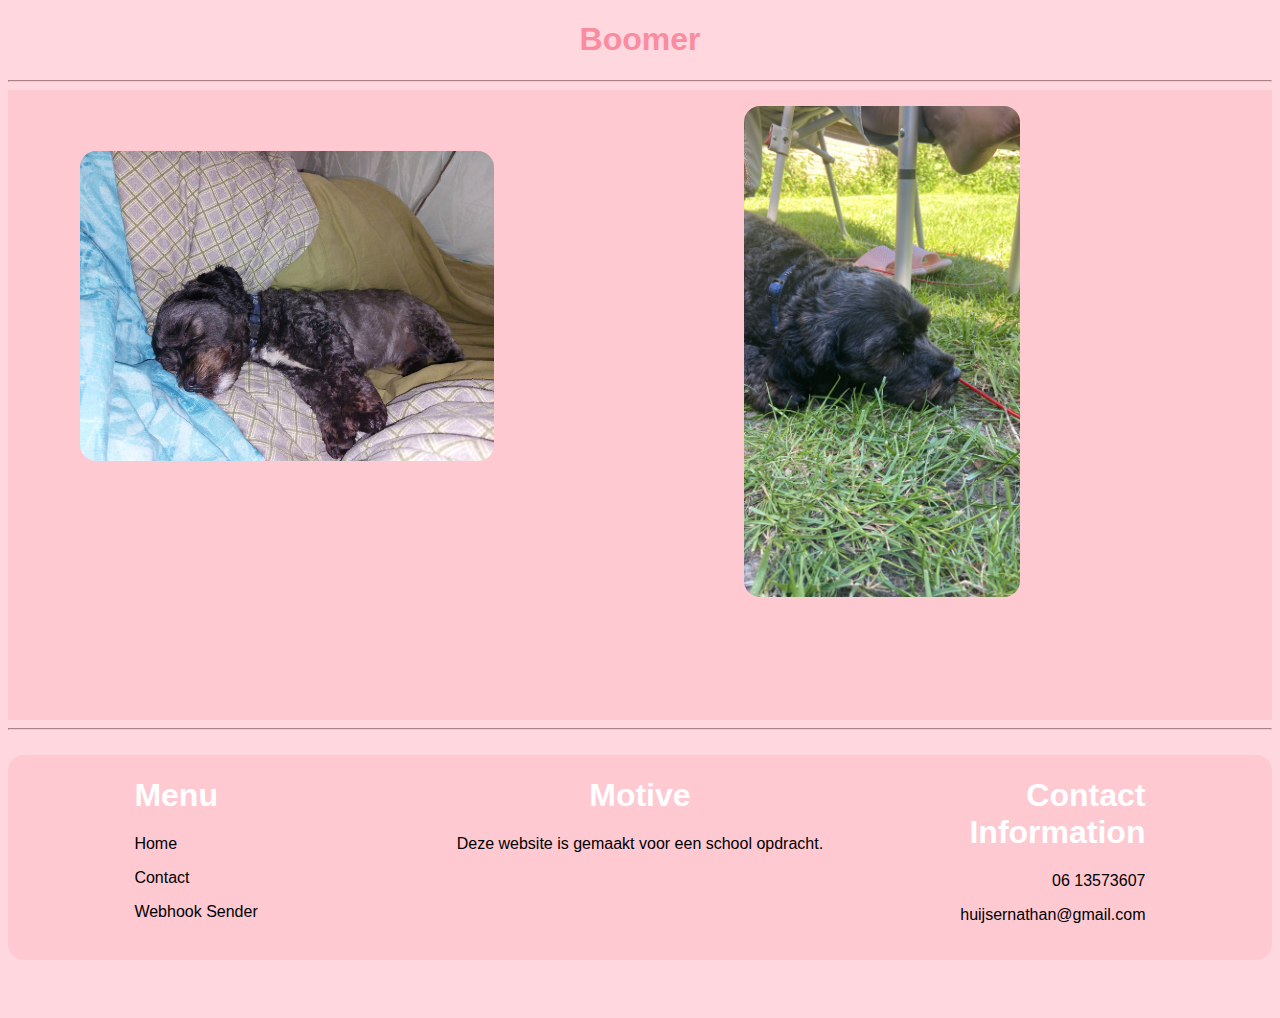
<file: Eindopdracht/index.html>
<!DOCTYPE html>
<html>

<head>
    <link rel="stylesheet" href="styles.css">
    <meta name="viewport" content="width=device-width, initial-scale=1" />
    <title>Boomer</title>
</head>

<body>
    <div class="header">
        <h1>Boomer</h1>
    </div>
    <hr>
    <div class="grid-container">
        <figure class="grid-img">
            <img src="img/boomer.jpeg" alt="Image 1 boomer1" class="boomer1">
        </figure class="grid-img">
        <figure>
            <img src="img/boomer2.jpeg" alt="Image 2 boomer2" class="boomer2">
        </figure>
    </div>
    <hr>
    <footer>
        <div class="footerLeft">
            <h1 class="footerName">Menu</h1>
            <p><a href="index.html">Home</a></p>
            <p><a href="sites/contact.html">Contact</a></p>
            <p><a href="sites/webhook.html">Webhook Sender</a></p>
        </div>
        <div class="footerMid">
            <h1 class="footerName">Motive</h1>
            <p>Deze website is gemaakt voor een school opdracht.</p>
        </div>
        <div class="footerRight">
            <h1 class="footerName">Contact Information</h1>
            <p>06 13573607</p>
            <p>huijsernathan@gmail.com</p>
        </div>
    </footer>
</body>

</html>
</file>
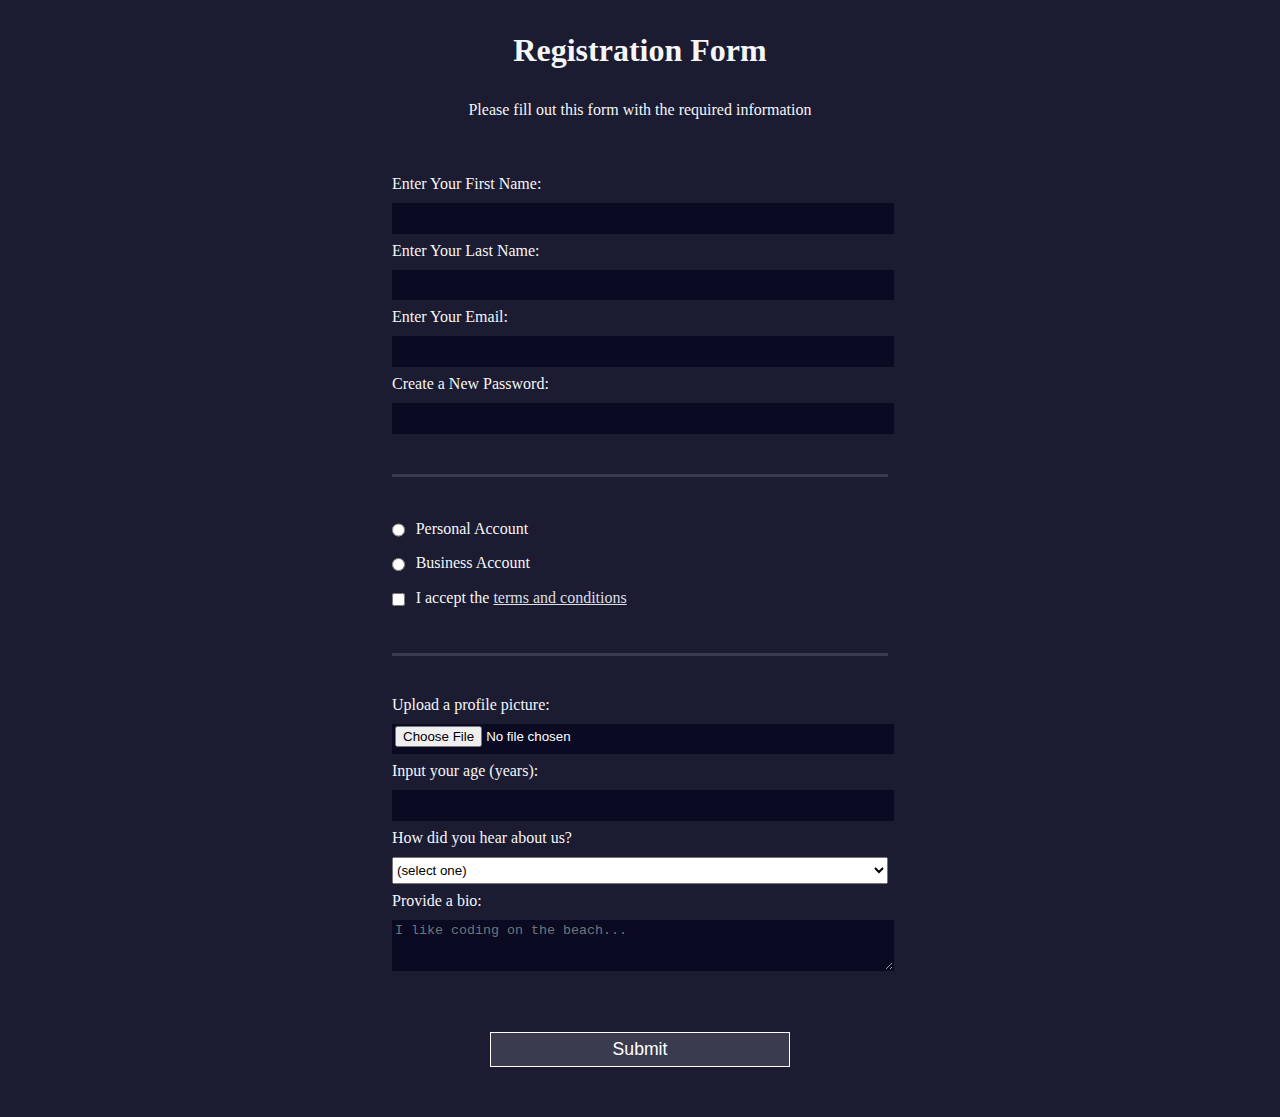
<file: Week 1/Registration Form/index.html>
<!DOCTYPE html>
<html lang="en">

<head>
  <meta charset="UTF-8">
  <title>Registration Form</title>
  <link rel="stylesheet" href="styles.css" />
</head>

<body>
  <h1>Registration Form</h1>
  <p>Please fill out this form with the required information</p>
  <form method="post" action='https://register-demo.freecodecamp.org'>
    <fieldset>
      <label for="first-name">Enter Your First Name: <input id="first-name" name="first-name" type="text"
          required /></label>
      <label for="last-name">Enter Your Last Name: <input id="last-name" name="last-name" type="text"
          required /></label>
      <label for="email">Enter Your Email: <input id="email" name="email" type="email" required /></label>
      <label for="new-password">Create a New Password: <input id="new-password" name="new-password" type="password"
          pattern="[a-z0-5]{8,}" required /></label>
    </fieldset>
    <fieldset>
      <label for="personal-account"><input id="personal-account" type="radio" name="account-type" class="inline" />
        Personal Account</label>
      <label for="business-account"><input id="business-account" type="radio" name="account-type" class="inline" />
        Business Account</label>
      <label for="terms-and-conditions">
        <input id="terms-and-conditions" type="checkbox" required name="terms-and-conditions" class="inline" /> I accept
        the <a href="https://www.freecodecamp.org/news/terms-of-service/">terms and conditions</a>
      </label>
    </fieldset>
    <fieldset>
      <label for="profile-picture">Upload a profile picture: <input id="profile-picture" type="file"
          name="file" /></label>
      <label for="age">Input your age (years): <input id="age" type="number" name="age" min="13" max="120" /></label>
      <label for="referrer">How did you hear about us?
        <select id="referrer" name="referrer">
          <option value="">(select one)</option>
          <option value="1">freeCodeCamp News</option>
          <option value="2">freeCodeCamp YouTube Channel</option>
          <option value="3">freeCodeCamp Forum</option>
          <option value="4">Other</option>
        </select>
      </label>
      <label for="bio">Provide a bio:
        <textarea id="bio" name="bio" rows="3" cols="30" placeholder="I like coding on the beach..."></textarea>
      </label>
    </fieldset>
    <input type="submit" value="Submit" />
  </form>
</body>

</html>
</file>
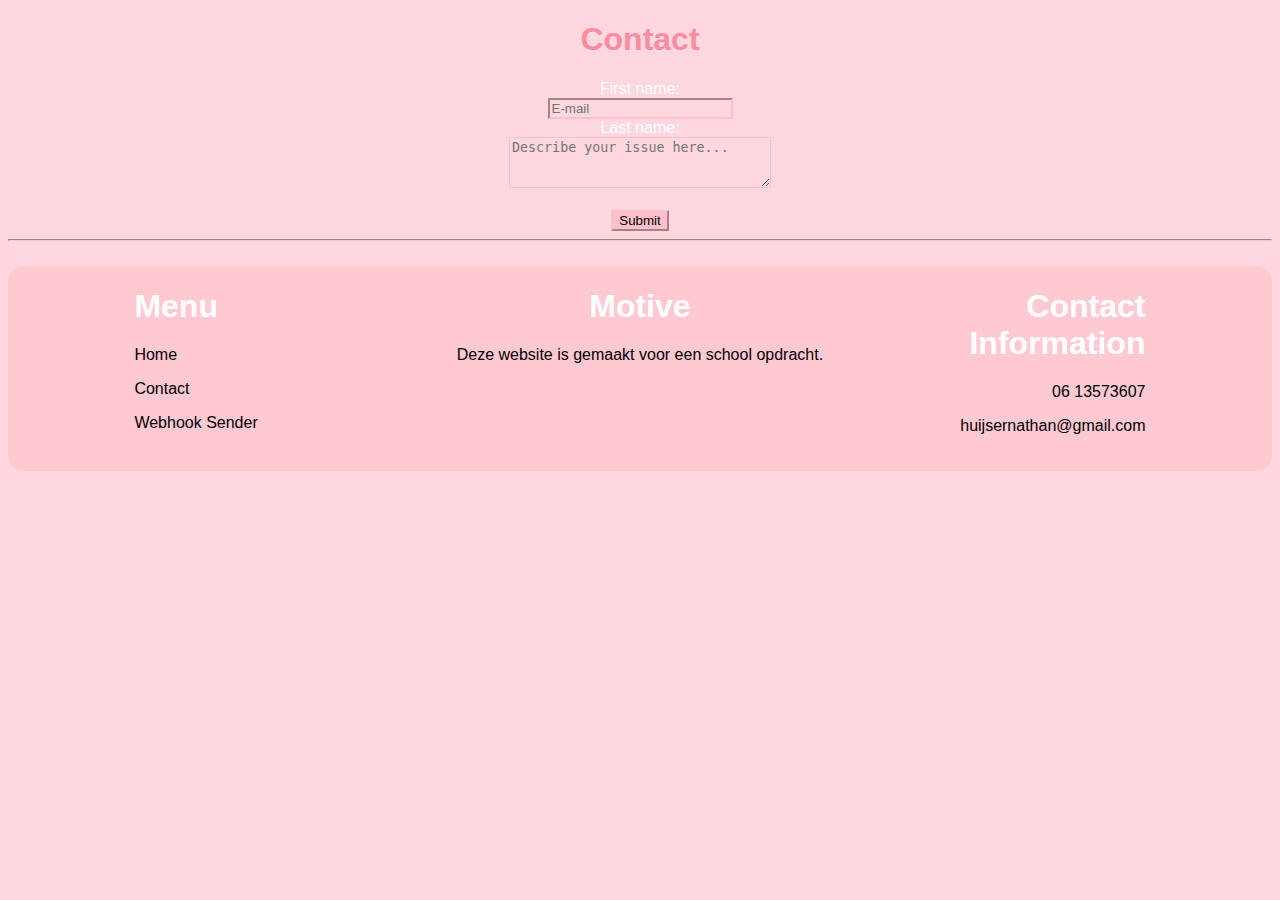
<file: Eindopdracht/sites/contact.html>
<!DOCTYPE html>
<html>

<head>
    <link rel="stylesheet" href="../styles.css">
    <meta name="viewport" content="width=device-width, initial-scale=1" />
    <title>Contact</title>
</head>

<body>

    <div class="header">
        <h1>Contact</h1>
    </div>
    <form class="forms">
        <label class="footerName">First name:</label><br>
        <input class="textarea" placeholder="E-mail"><br>
        <label class="footerName">Last name:</label><br>
        <textarea class="textarea" placeholder="Describe your issue here..." rows="3" cols="30"></textarea>
        <br><br>
        <input type="submit" class="submit" value="Submit">
    </form>
    <hr>
    <footer>
        <div class="footerLeft">
            <h1 class="footerName">Menu</h1>
            <p><a href="../index.html">Home</a></p>
            <p><a href="contact.html">Contact</a></p>
            <p><a href="./webhook.html">Webhook Sender</a></p>
        </div>
        <div class="footerMid">
            <h1 class="footerName">Motive</h1>
            <p>Deze website is gemaakt voor een school opdracht.</p>
        </div>
        <div class="footerRight">
            <h1 class="footerName">Contact Information</h1>
            <p>06 13573607</p>
            <p>huijsernathan@gmail.com</p>
        </div>
    </footer>
</body>

</html>
</file>
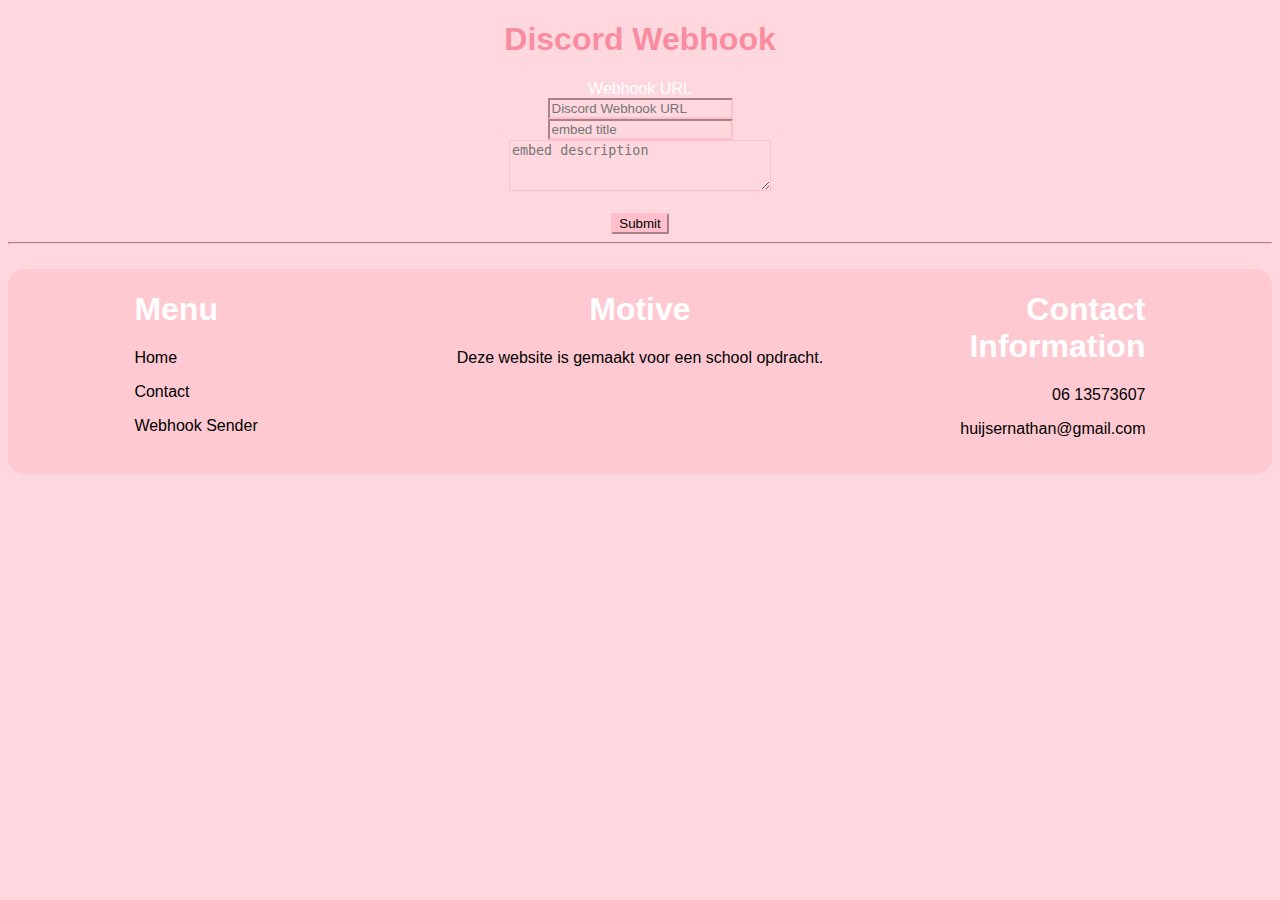
<file: Eindopdracht/sites/webhook.html>
<!DOCTYPE html>
<html>

<head>
    <link rel="stylesheet" href="../styles.css">
    <meta name="viewport" content="width=device-width, initial-scale=1" />
    <title>Webhook</title>
</head>

<body>

    <div class="header">
        <h1>Discord Webhook</h1>
    </div>
    <form class="forms" id="webhook">
        <label class="footerName">Webhook URL</label><br>
        <input id="url" class="textarea" required placeholder="Discord Webhook URL"><br>
        <input id="title" class="textarea" required placeholder="embed title"><br>
        <textarea id="description" class="textarea" required placeholder="embed description" rows="3"
            cols="30"></textarea>
        <br>
        <br>
        <input type="submit" class="submit" value="Submit">
    </form>
    <script>
        document.getElementById("webhook").addEventListener("submit", function (event) {
            event.preventDefault();

            const url = document.getElementById("url").value;
            const title = document.getElementById("title").value;
            const description = document.getElementById("description").value;

            const data = {
                "embeds": [
                    {
                        "title": title,
                        "description": description,
                    }

                ]
            };

            fetch(url, {
                method: "POST",
                headers: {
                    "Content-Type": "application/json"
                },
                body: JSON.stringify(data)
            })
                .then(response => {
                    if (response.ok) {
                        alert("Message sent to Discord!");
                    } else {
                        alert("Failed to send message to Discord.");
                    }
                })
                .catch(error => {
                    console.error("Error:", error);
                });
        });
    </script>
    <hr>
    <footer>
        <div class="footerLeft">
            <h1 class="footerName">Menu</h1>
            <p><a href="../index.html">Home</a></p>
            <p><a href="./contact.html">Contact</a></p>
            <p><a href="webhook.html">Webhook Sender</a></p>
        </div>
        <div class="footerMid">
            <h1 class="footerName">Motive</h1>
            <p>Deze website is gemaakt voor een school opdracht.</p>
        </div>
        <div class="footerRight">
            <h1 class="footerName">Contact Information</h1>
            <p>06 13573607</p>
            <p>huijsernathan@gmail.com</p>
        </div>
    </footer>
</body>

</html>
</file>
<file: Eindopdracht/styles.css>
/* Base styles for all devices */

html {
  scroll-behavior: smooth;
  background-color: rgba(255, 185, 199, 0.565);
}

.header {
  text-align: center;
  color: rgb(249, 141, 159);
  font-family: sans-serif;
}

footer {
  display: flex;
  margin-top: 2%;
}

.submit {
  background-color: pink;
  border-color: pink;
}

.textarea {
  background: none;
  border-color: pink;
}

.forms {
  text-align: center;
}

.footerName {
  padding: 0;
  font-family: sans-serif;
  color: white;
}

.footerLeft {
  text-align: left;
  padding-left: 10%;
  width: 33.33%;
  border-radius: 16px 0px 0px 16px;
}

.footerMid {
  text-align: center;
  width: 33.33%;
}

.footerRight {
  text-align: right;
  padding-right: 10%;
  border-radius: 0px 16px 16px 0px;
}

.footerLeft,
.footerMid,
.footerRight {
  box-sizing: border-box;
  padding-bottom: 1%;
  background: rgba(255, 182, 194, 0.445);
  margin-bottom: 50px;
  min-height: fit-content;
  width: 33.33%;
  font-family: sans-serif;
  padding-bottom: 20px;
}

hr {
  border-color: pink;
}

.grid-container {
  display: grid;
  justify-content: center;
  grid-template-columns: 50% repeat(1, 1fr);
  grid-template-rows: repeat(1, 1fr);
  background: #ffb6c271;
  height: 70vh;
}

img {
  max-height: 100%;
  object-fit: cover;
  border-radius: 16px;
  transition: 0.5s;
}

.boomer1 {
  max-width: 75%;
  justify-content: center;
  align-items: center;
  margin-top: 5vh;
  margin-left: 2.5vw;
}

.boomer2 {
  max-width: 50%;
  max-height: 60vh;
  justify-content: center;
  margin-left: 5vw;
}

img:hover {
  transform: scale(1.02);
  transition: 0.5s;
}

a {
  color: black;
  text-decoration: none;
  transition: 0.5s;
}

a:hover {
  color: white;
  text-decoration: none;
  transition: 0.5s;
}

.color {
  background-color: pink;
  border-color: pink;
}

@media (max-width: 768px) {
  .footerLeft,
  .footerRight,
  .footerMid {
    width: 100%;
    text-align: center;
    display: block;
  }

  .grid-container {
    grid-template-columns: 1fr;
  }

  .boomer1,
  .boomer2 {
    grid-column: 1 / 2;
  }

  .footerName {
    padding: 0;
    font-family: sans-serif;
    color: white;
    font-size: 20px;
  }

  p {
    font-size: 12px;
  }

  .header {
    font-size: 24px;
  }
}
</file>
<file: Week 1/Registration Form/styles.css>
body {
    width: 100%;
    height: 100vh;
    margin: 0;
    background-color: #1b1b32;
    color: #f5f6f7;
    font-family: Tahoma;
    font-size: 16px;
  }
  
  h1, p {
    margin: 1em auto;
    text-align: center;
  }
  
  form {
    width: 60vw;
    max-width: 500px;
    min-width: 300px;
    margin: 0 auto;
    padding-bottom: 2em;
  }
  
  fieldset {
    border: none;
    padding: 2rem 0;
    border-bottom: 3px solid #3b3b4f;
  }
  
  fieldset:last-of-type {
    border-bottom: none;
  }
  
  label {
    display: block;
    margin: 0.5rem 0;
  }
  
  input,
  textarea,
  select {
    margin: 10px 0 0 0;
    width: 100%;
    min-height: 2em;
  }
  
  input, textarea {
    background-color: #0a0a23;
    border: 1px solid #0a0a23;
    color: #ffffff;
  }
  
  .inline {
    width: unset;
    margin: 0 0.5em 0 0;
    vertical-align: middle;
  }
  
  input[type="submit"] {
    display: block;
    width: 60%;
    margin: 1em auto;
    height: 2em;
    font-size: 1.1rem;
    background-color: #3b3b4f;
    border-color: white;
    min-width: 300px;
  }
  
  input[type="file"] {
    padding: 1px 2px;
  }
  
  a {
    color: #dfdfe2;
  }
</file>
